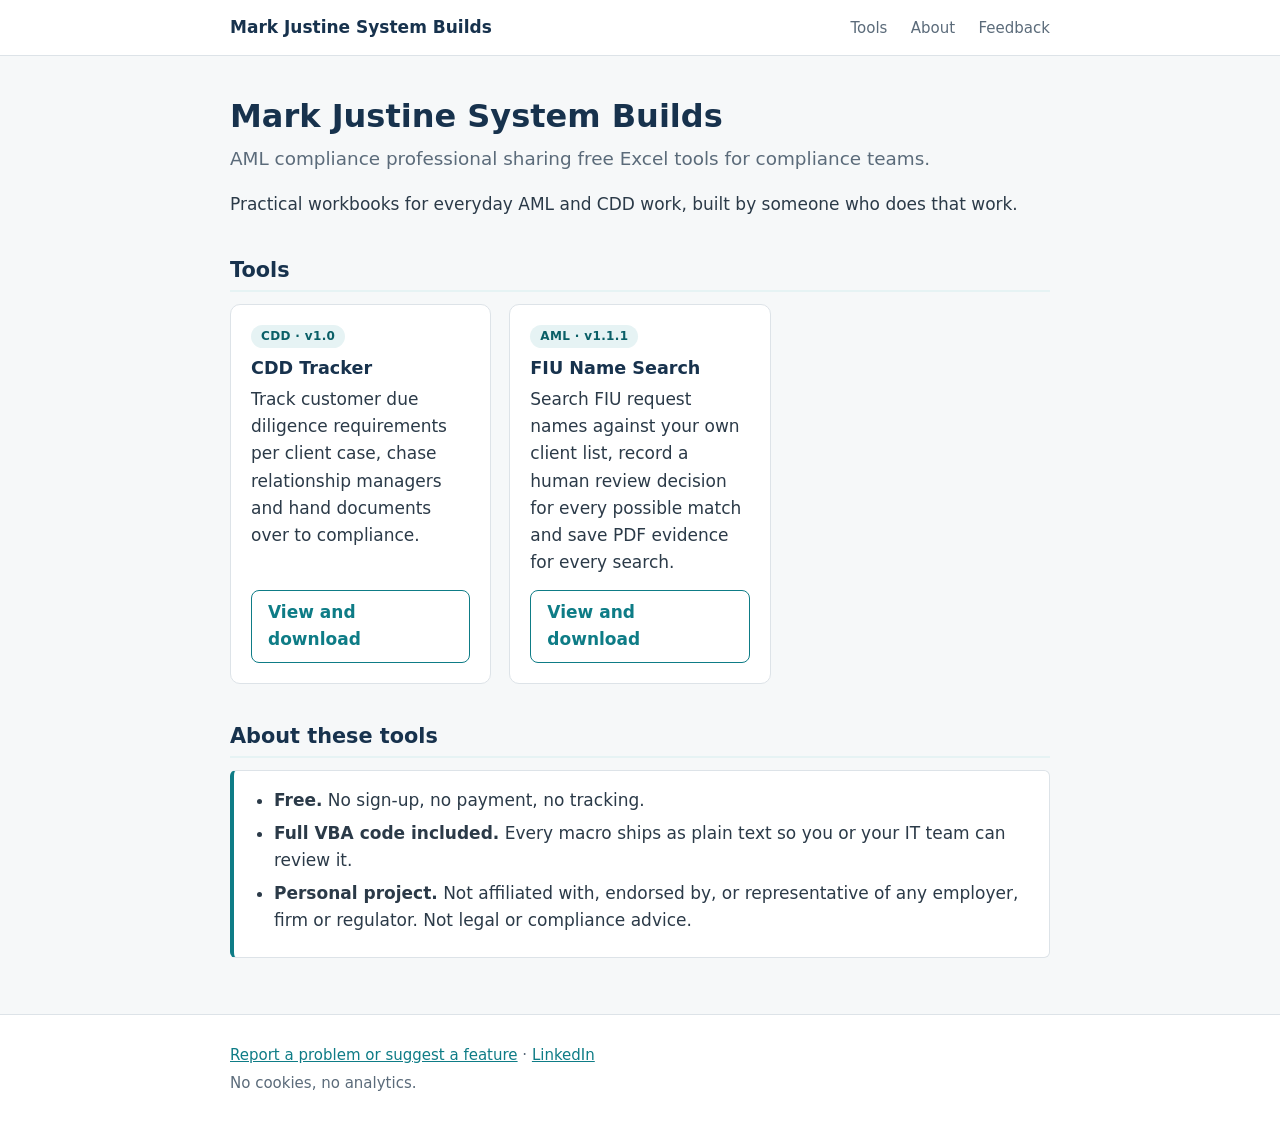
<file: index.html>
<!doctype html>
<html lang="en">
<head>
  <meta charset="utf-8">
  <meta name="viewport" content="width=device-width, initial-scale=1">
  <title>Mark Justine System Builds | Free Excel tools for compliance teams</title>
  <meta name="description" content="Free Excel tools for AML and CDD work, with full VBA source included.">
  <link rel="stylesheet" href="style.css">
</head>
<body>
  <header class="site">
    <div class="wrap">
      <a class="brand" href="./">Mark Justine System Builds</a>
      <nav>
        <a href="#tools">Tools</a>
        <a href="#about">About</a>
        <a href="https://github.com/MarkJustineRBuilds/MarkJustineRBuilds.github.io/issues">Feedback</a>
      </nav>
    </div>
  </header>

  <main>
    <div class="wrap">
      <h1>Mark Justine System Builds</h1>
      <p class="lead">AML compliance professional sharing free Excel tools for compliance teams.</p>
      <p>Practical workbooks for everyday AML and CDD work, built by someone who does that work.</p>

      <h2 id="tools">Tools</h2>
      <div class="grid">
        <!-- To add a tool: copy this card, then create its page from tools/TEMPLATE.html -->
        <article class="card">
          <span class="tag">CDD · v1.0</span>
          <h3>CDD Tracker</h3>
          <p>Track customer due diligence requirements per client case, chase relationship managers and hand documents over to compliance.</p>
          <a class="btn secondary" href="tools/cdd-tracker.html">View and download</a>
        </article>
        <article class="card">
          <span class="tag">AML · v1.1.1</span>
          <h3>FIU Name Search</h3>
          <p>Search FIU request names against your own client list, record a human review decision for every possible match and save PDF evidence for every search.</p>
          <a class="btn secondary" href="tools/fiu-name-search.html">View and download</a>
        </article>
      </div>

      <h2 id="about">About these tools</h2>
      <div class="note">
        <ul>
          <li><strong>Free.</strong> No sign-up, no payment, no tracking.</li>
          <li><strong>Full VBA code included.</strong> Every macro ships as plain text so you or your IT team can review it.</li>
          <li><strong>Personal project.</strong> Not affiliated with, endorsed by, or representative of any employer, firm or regulator. Not legal or compliance advice.</li>
        </ul>
      </div>
    </div>
  </main>

  <footer class="site">
    <div class="wrap">
      <p><a href="https://github.com/MarkJustineRBuilds/MarkJustineRBuilds.github.io/issues">Report a problem or suggest a feature</a> · <a href="https://www.linkedin.com/in/mark-justine-ruiz-a25a5a308/">LinkedIn</a></p>
      <p>No cookies, no analytics.</p>
    </div>
  </footer>
</body>
</html>
</file>
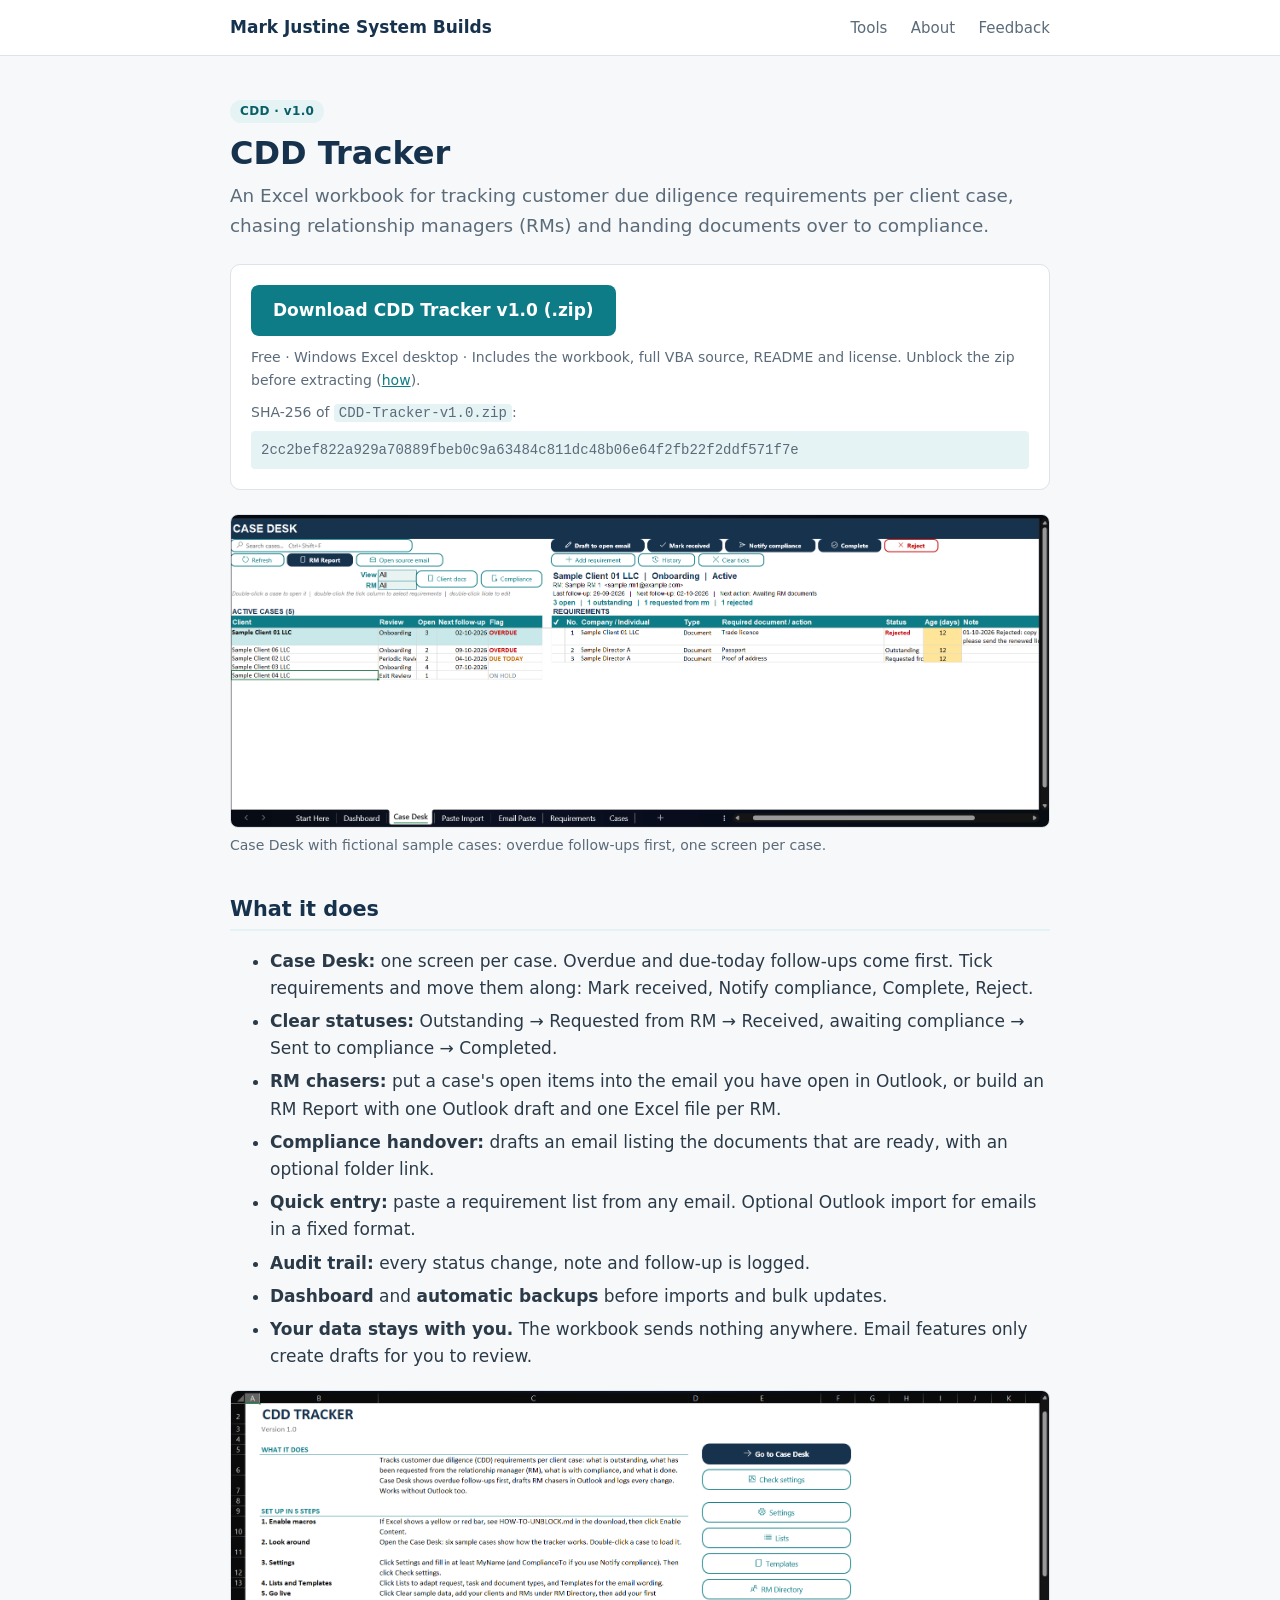
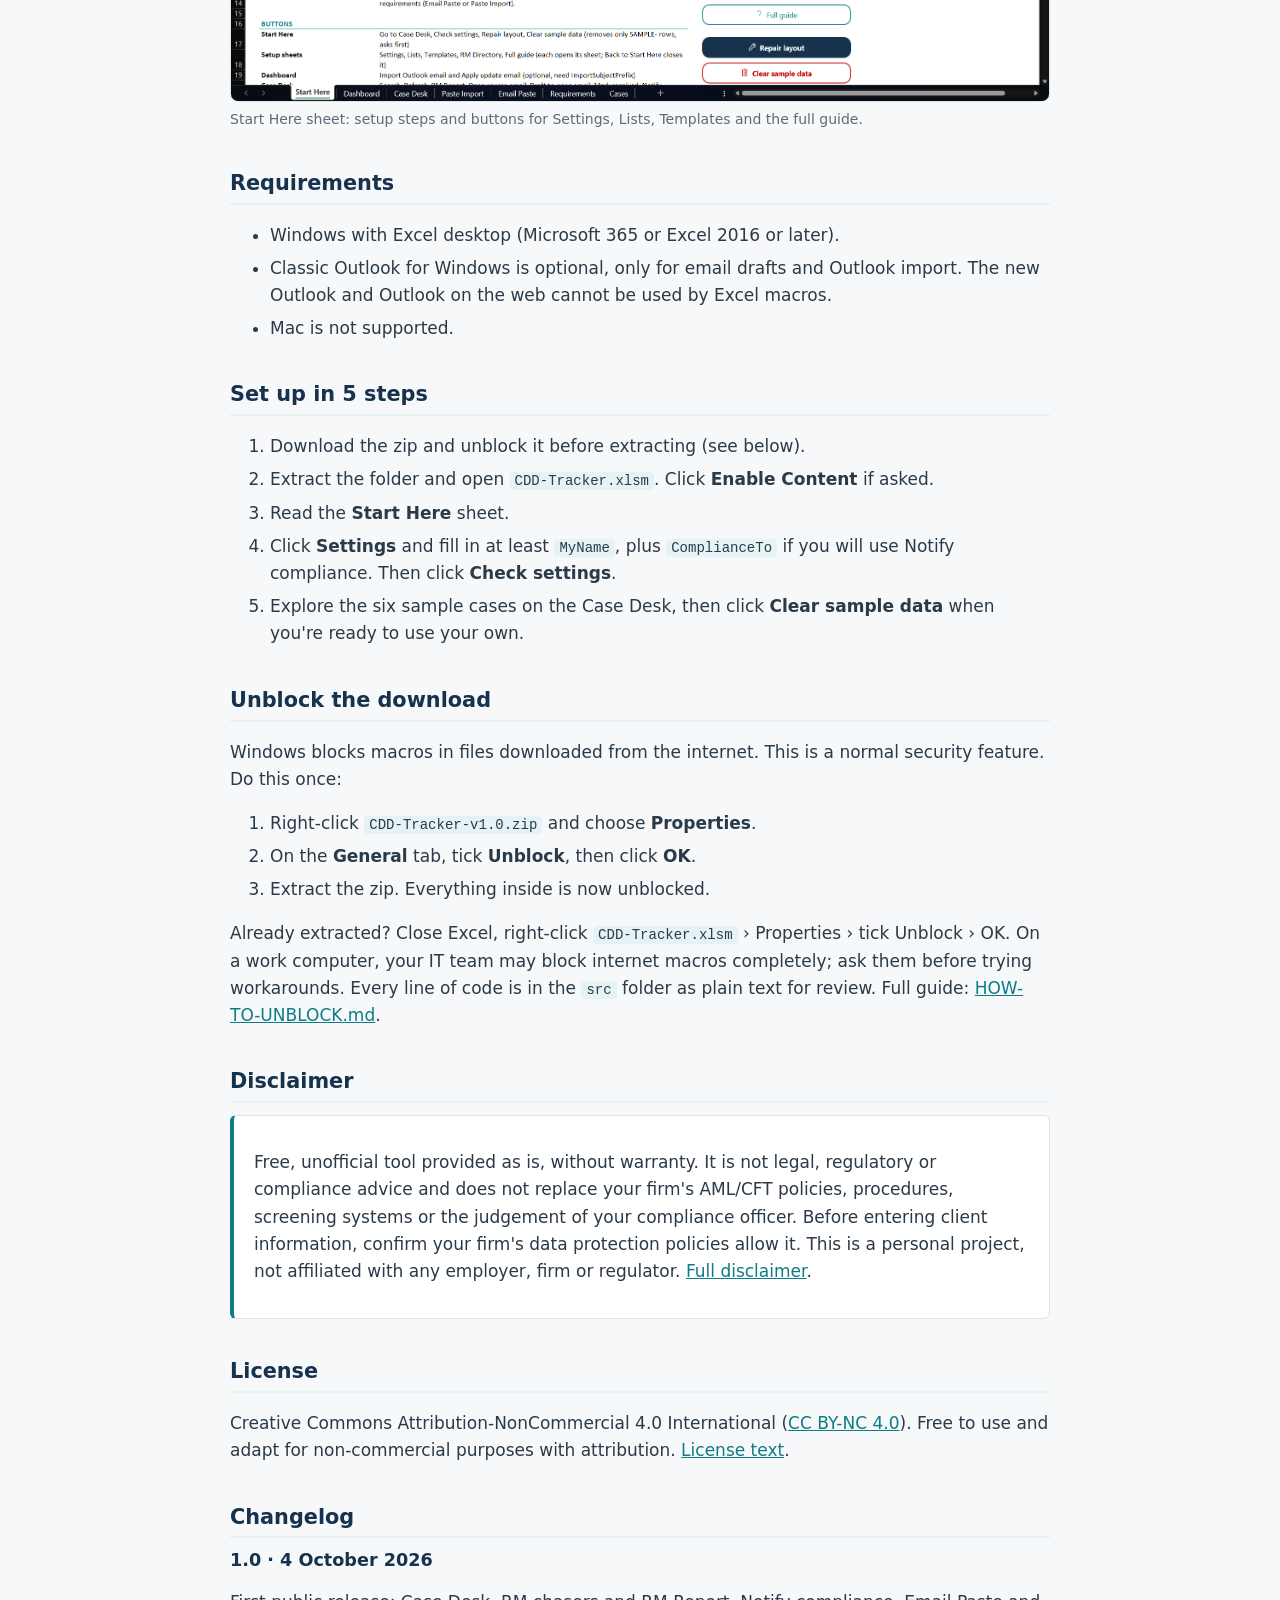
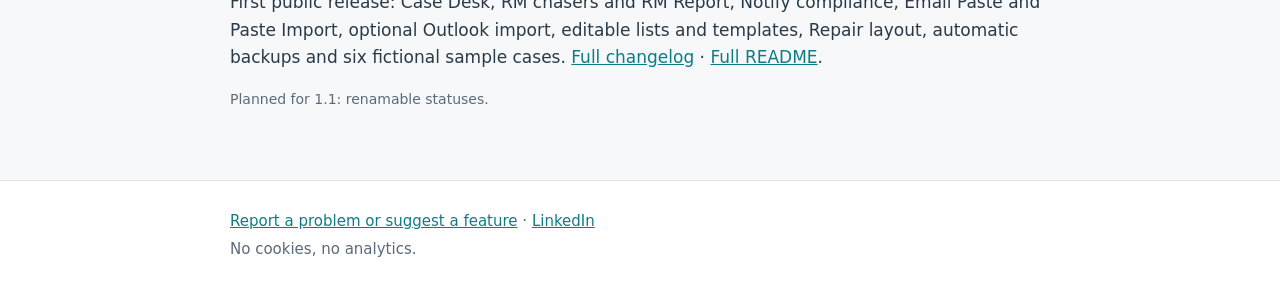
<file: tools/cdd-tracker.html>
<!doctype html>
<html lang="en">
<head>
  <meta charset="utf-8">
  <meta name="viewport" content="width=device-width, initial-scale=1">
  <title>CDD Tracker v1.0 | Free Excel tool for CDD tracking</title>
  <meta name="description" content="Free Excel workbook for tracking customer due diligence requirements per client case. Full VBA source included.">
  <link rel="stylesheet" href="../style.css">
</head>
<body>
  <header class="site">
    <div class="wrap">
      <a class="brand" href="../">Mark Justine System Builds</a>
      <nav>
        <a href="../#tools">Tools</a>
        <a href="../#about">About</a>
        <a href="https://github.com/MarkJustineRBuilds/MarkJustineRBuilds.github.io/issues">Feedback</a>
      </nav>
    </div>
  </header>

  <main>
    <div class="wrap">
      <span class="tag">CDD · v1.0</span>
      <h1>CDD Tracker</h1>
      <p class="lead">An Excel workbook for tracking customer due diligence requirements per client case, chasing relationship managers (RMs) and handing documents over to compliance.</p>

      <div class="download">
        <a class="btn" href="https://github.com/MarkJustineRBuilds/MarkJustineRBuilds.github.io/releases/download/cdd-tracker-v1.0/CDD-Tracker-v1.0.zip">Download CDD Tracker v1.0 (.zip)</a>
        <p class="small">Free · Windows Excel desktop · Includes the workbook, full VBA source, README and license. Unblock the zip before extracting (<a href="#unblock">how</a>).</p>
        <p class="small">SHA-256 of <code>CDD-Tracker-v1.0.zip</code>:
          <span class="hash">2cc2bef822a929a70889fbeb0c9a63484c811dc48b06e64f2fb22f2ddf571f7e</span></p>
      </div>

      <figure>
        <a href="../assets/cdd-tracker-case-desk.png"><img src="../assets/cdd-tracker-case-desk.png" alt="Case Desk sheet: active cases with overdue follow-ups first, and the selected case's requirements with status and age" width="1917" height="732"></a>
        <figcaption>Case Desk with fictional sample cases: overdue follow-ups first, one screen per case.</figcaption>
      </figure>

      <h2>What it does</h2>
      <ul>
        <li><strong>Case Desk:</strong> one screen per case. Overdue and due-today follow-ups come first. Tick requirements and move them along: Mark received, Notify compliance, Complete, Reject.</li>
        <li><strong>Clear statuses:</strong> Outstanding → Requested from RM → Received, awaiting compliance → Sent to compliance → Completed.</li>
        <li><strong>RM chasers:</strong> put a case's open items into the email you have open in Outlook, or build an RM Report with one Outlook draft and one Excel file per RM.</li>
        <li><strong>Compliance handover:</strong> drafts an email listing the documents that are ready, with an optional folder link.</li>
        <li><strong>Quick entry:</strong> paste a requirement list from any email. Optional Outlook import for emails in a fixed format.</li>
        <li><strong>Audit trail:</strong> every status change, note and follow-up is logged.</li>
        <li><strong>Dashboard</strong> and <strong>automatic backups</strong> before imports and bulk updates.</li>
        <li><strong>Your data stays with you.</strong> The workbook sends nothing anywhere. Email features only create drafts for you to review.</li>
      </ul>

      <figure>
        <a href="../assets/cdd-tracker-start-here.png"><img src="../assets/cdd-tracker-start-here.png" alt="Start Here sheet with what the tool does, five setup steps and buttons for settings and lists" width="1917" height="726" loading="lazy"></a>
        <figcaption>Start Here sheet: setup steps and buttons for Settings, Lists, Templates and the full guide.</figcaption>
      </figure>

      <h2>Requirements</h2>
      <ul>
        <li>Windows with Excel desktop (Microsoft 365 or Excel 2016 or later).</li>
        <li>Classic Outlook for Windows is optional, only for email drafts and Outlook import. The new Outlook and Outlook on the web cannot be used by Excel macros.</li>
        <li>Mac is not supported.</li>
      </ul>

      <h2>Set up in 5 steps</h2>
      <ol>
        <li>Download the zip and unblock it before extracting (see below).</li>
        <li>Extract the folder and open <code>CDD-Tracker.xlsm</code>. Click <strong>Enable Content</strong> if asked.</li>
        <li>Read the <strong>Start Here</strong> sheet.</li>
        <li>Click <strong>Settings</strong> and fill in at least <code>MyName</code>, plus <code>ComplianceTo</code> if you will use Notify compliance. Then click <strong>Check settings</strong>.</li>
        <li>Explore the six sample cases on the Case Desk, then click <strong>Clear sample data</strong> when you're ready to use your own.</li>
      </ol>

      <h2 id="unblock">Unblock the download</h2>
      <p>Windows blocks macros in files downloaded from the internet. This is a normal security feature. Do this once:</p>
      <ol>
        <li>Right-click <code>CDD-Tracker-v1.0.zip</code> and choose <strong>Properties</strong>.</li>
        <li>On the <strong>General</strong> tab, tick <strong>Unblock</strong>, then click <strong>OK</strong>.</li>
        <li>Extract the zip. Everything inside is now unblocked.</li>
      </ol>
      <p>Already extracted? Close Excel, right-click <code>CDD-Tracker.xlsm</code> › Properties › tick Unblock › OK. On a work computer, your IT team may block internet macros completely; ask them before trying workarounds. Every line of code is in the <code>src</code> folder as plain text for review. Full guide: <a href="https://github.com/MarkJustineRBuilds/MarkJustineRBuilds.github.io/blob/main/tools/cdd-tracker/HOW-TO-UNBLOCK.md">HOW-TO-UNBLOCK.md</a>.</p>

      <h2>Disclaimer</h2>
      <div class="note">
        <p>Free, unofficial tool provided as is, without warranty. It is not legal, regulatory or compliance advice and does not replace your firm's AML/CFT policies, procedures, screening systems or the judgement of your compliance officer. Before entering client information, confirm your firm's data protection policies allow it. This is a personal project, not affiliated with any employer, firm or regulator. <a href="https://github.com/MarkJustineRBuilds/MarkJustineRBuilds.github.io/blob/main/tools/cdd-tracker/DISCLAIMER.md">Full disclaimer</a>.</p>
      </div>

      <h2>License</h2>
      <p>Creative Commons Attribution-NonCommercial 4.0 International (<a href="https://creativecommons.org/licenses/by-nc/4.0/">CC BY-NC 4.0</a>). Free to use and adapt for non-commercial purposes with attribution. <a href="https://github.com/MarkJustineRBuilds/MarkJustineRBuilds.github.io/blob/main/tools/cdd-tracker/LICENSE">License text</a>.</p>

      <h2>Changelog</h2>
      <h3>1.0 · 4 October 2026</h3>
      <p>First public release: Case Desk, RM chasers and RM Report, Notify compliance, Email Paste and Paste Import, optional Outlook import, editable lists and templates, Repair layout, automatic backups and six fictional sample cases. <a href="https://github.com/MarkJustineRBuilds/MarkJustineRBuilds.github.io/blob/main/tools/cdd-tracker/CHANGELOG.md">Full changelog</a> · <a href="https://github.com/MarkJustineRBuilds/MarkJustineRBuilds.github.io/blob/main/tools/cdd-tracker/README.md">Full README</a>.</p>
      <p class="small">Planned for 1.1: renamable statuses.</p>
    </div>
  </main>

  <footer class="site">
    <div class="wrap">
      <p><a href="https://github.com/MarkJustineRBuilds/MarkJustineRBuilds.github.io/issues">Report a problem or suggest a feature</a> · <a href="https://www.linkedin.com/in/mark-justine-ruiz-a25a5a308/">LinkedIn</a></p>
      <p>No cookies, no analytics.</p>
    </div>
  </footer>
</body>
</html>
</file>
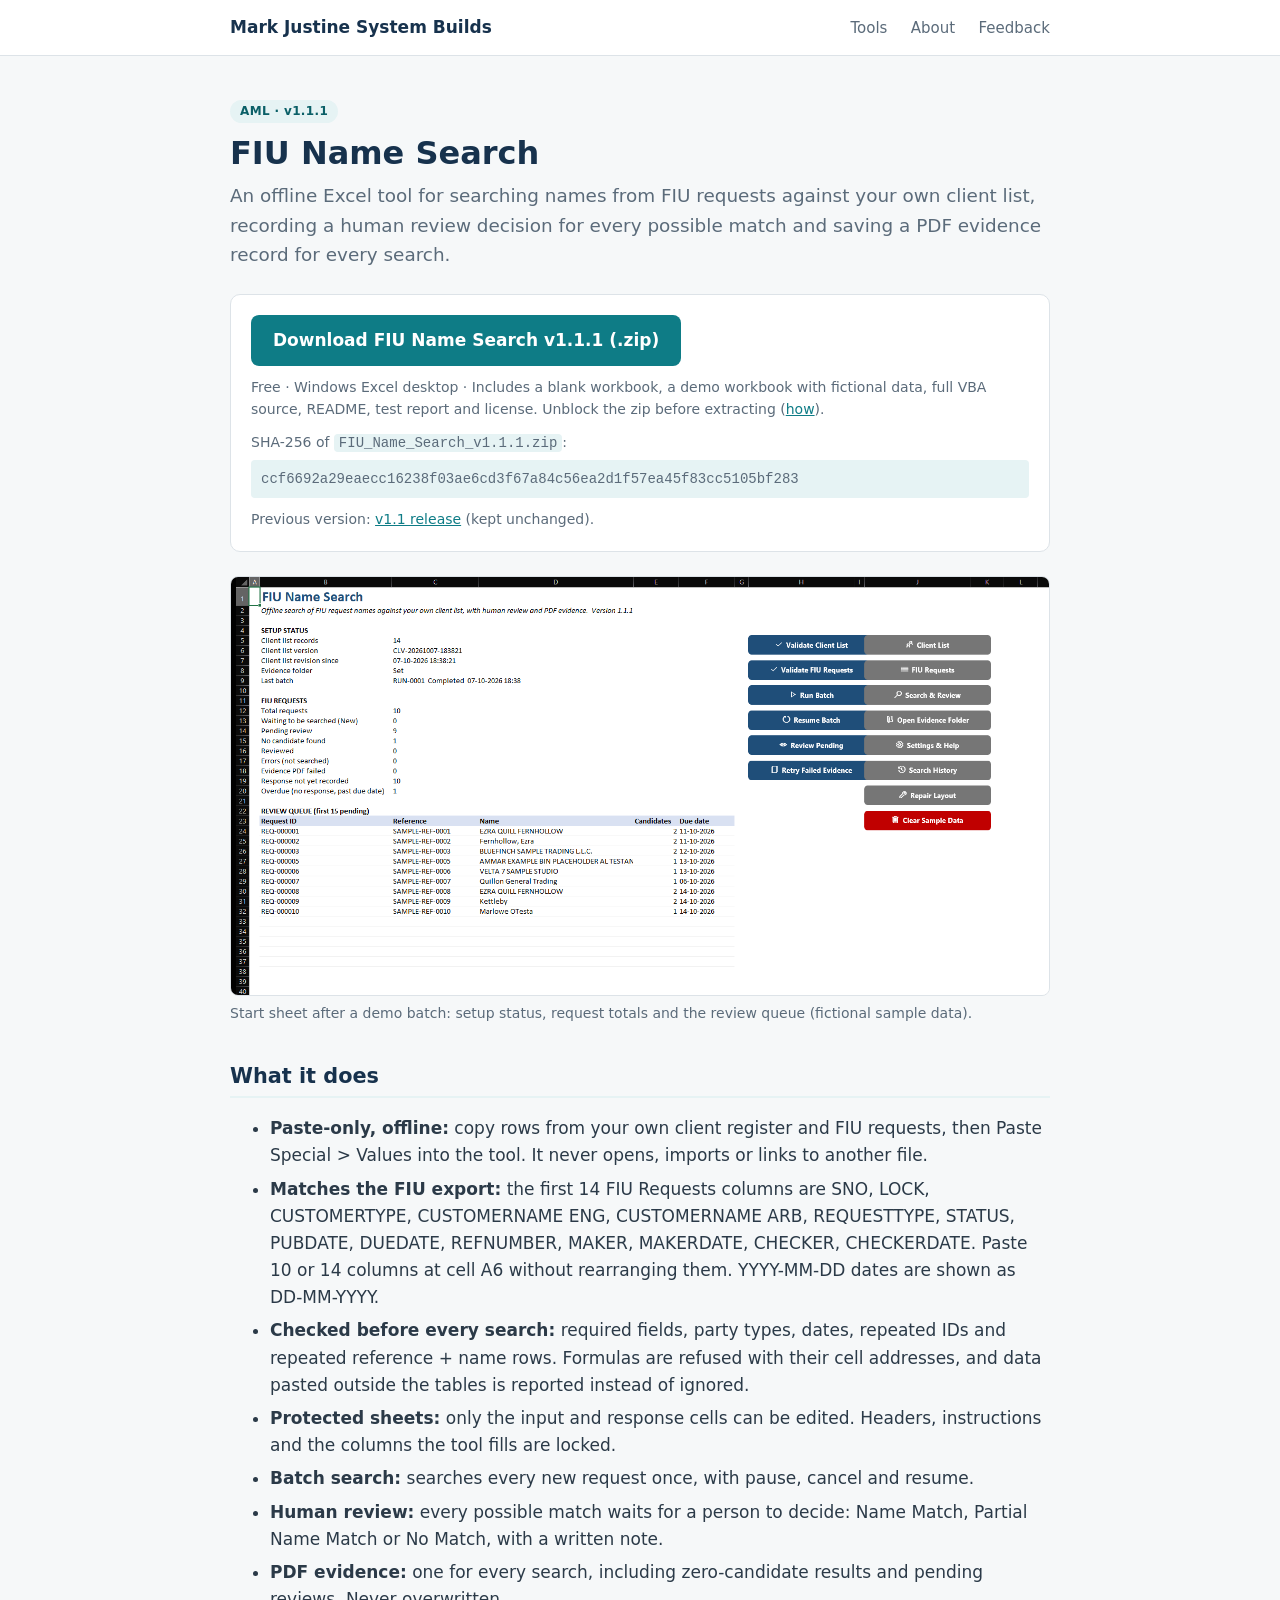
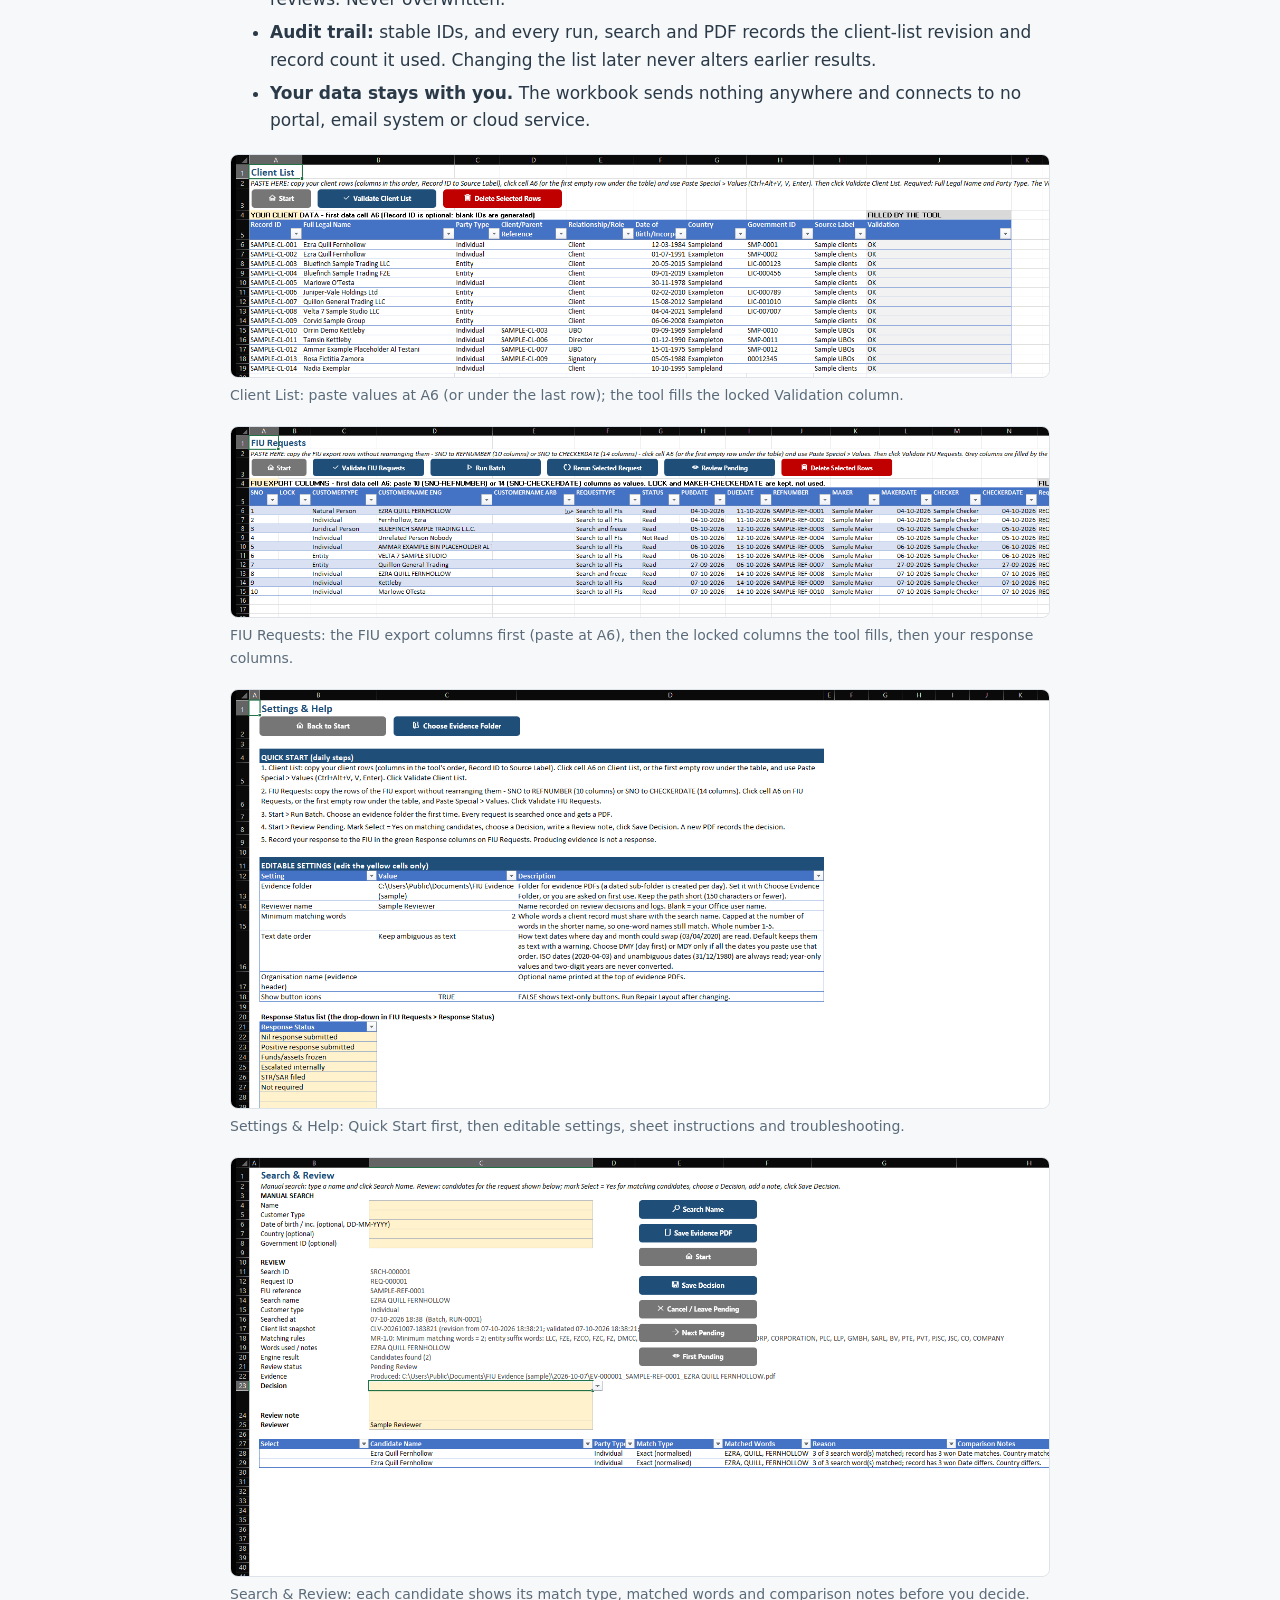
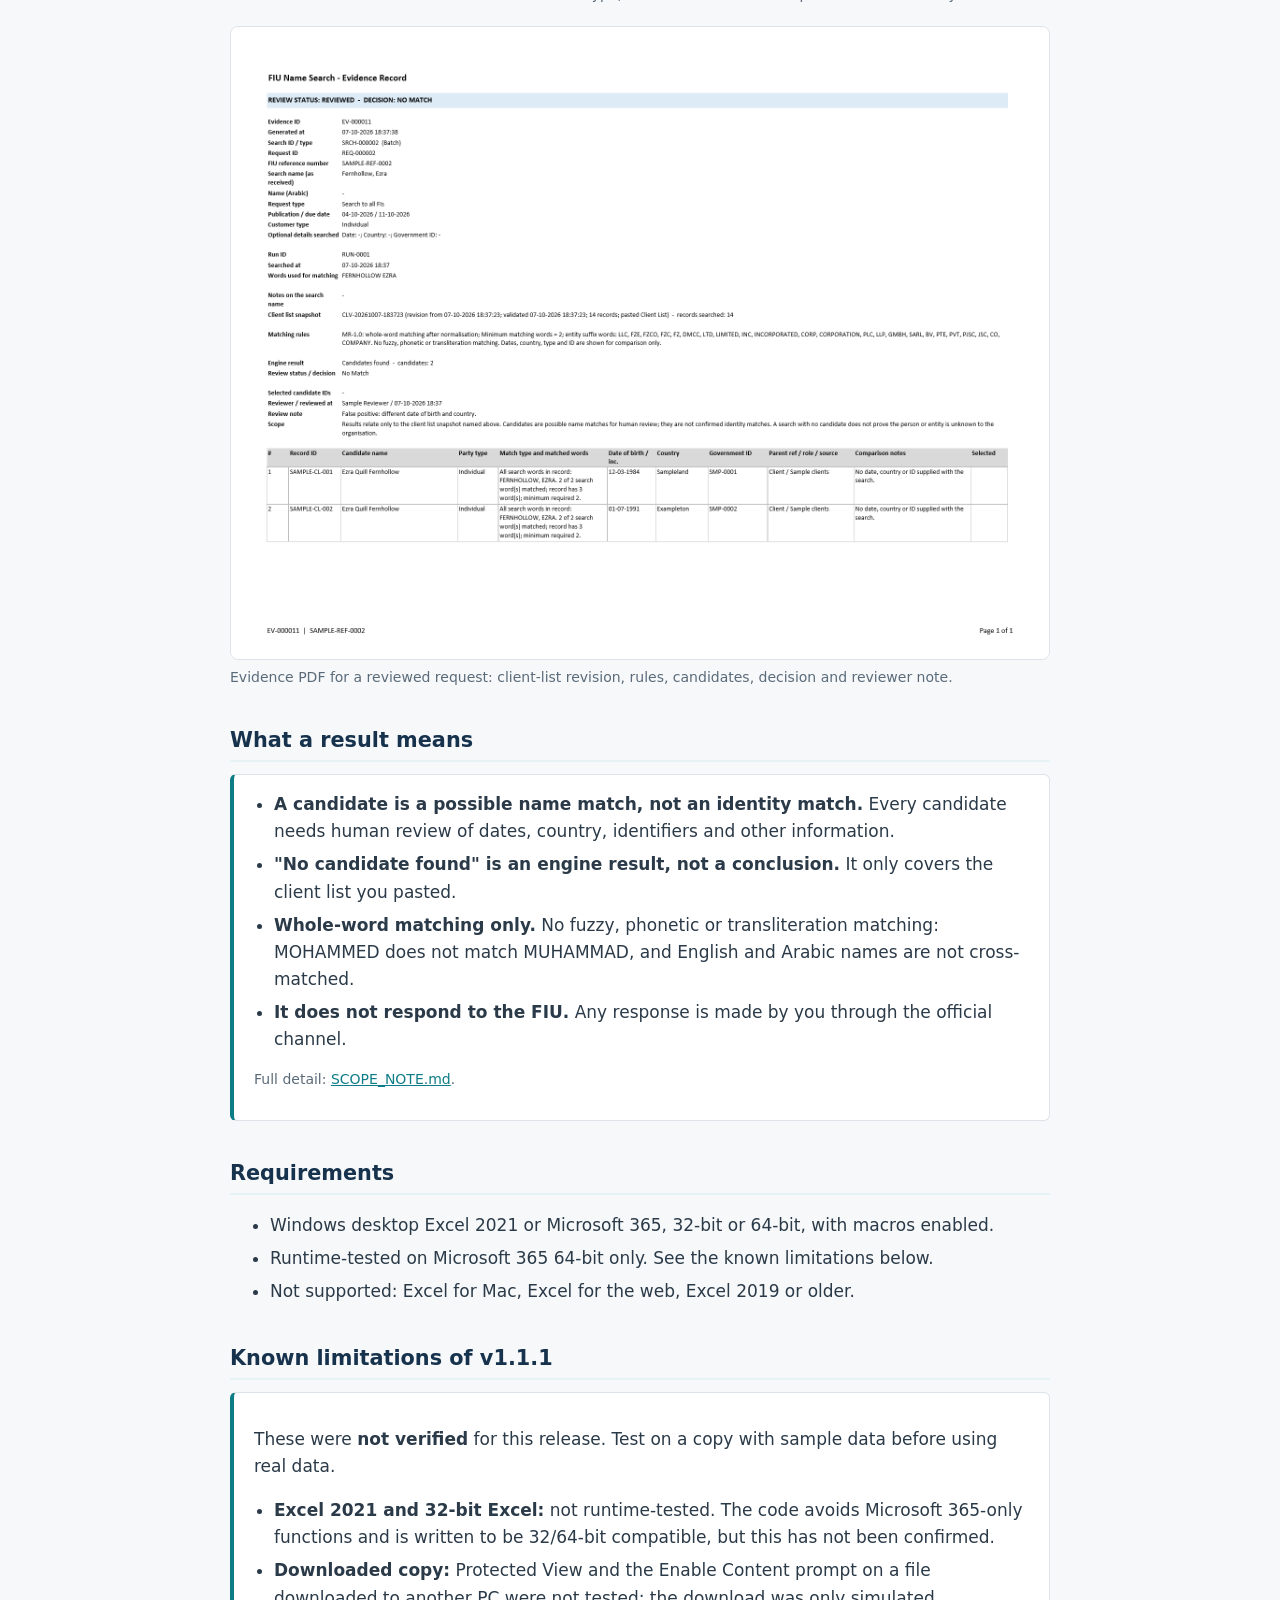
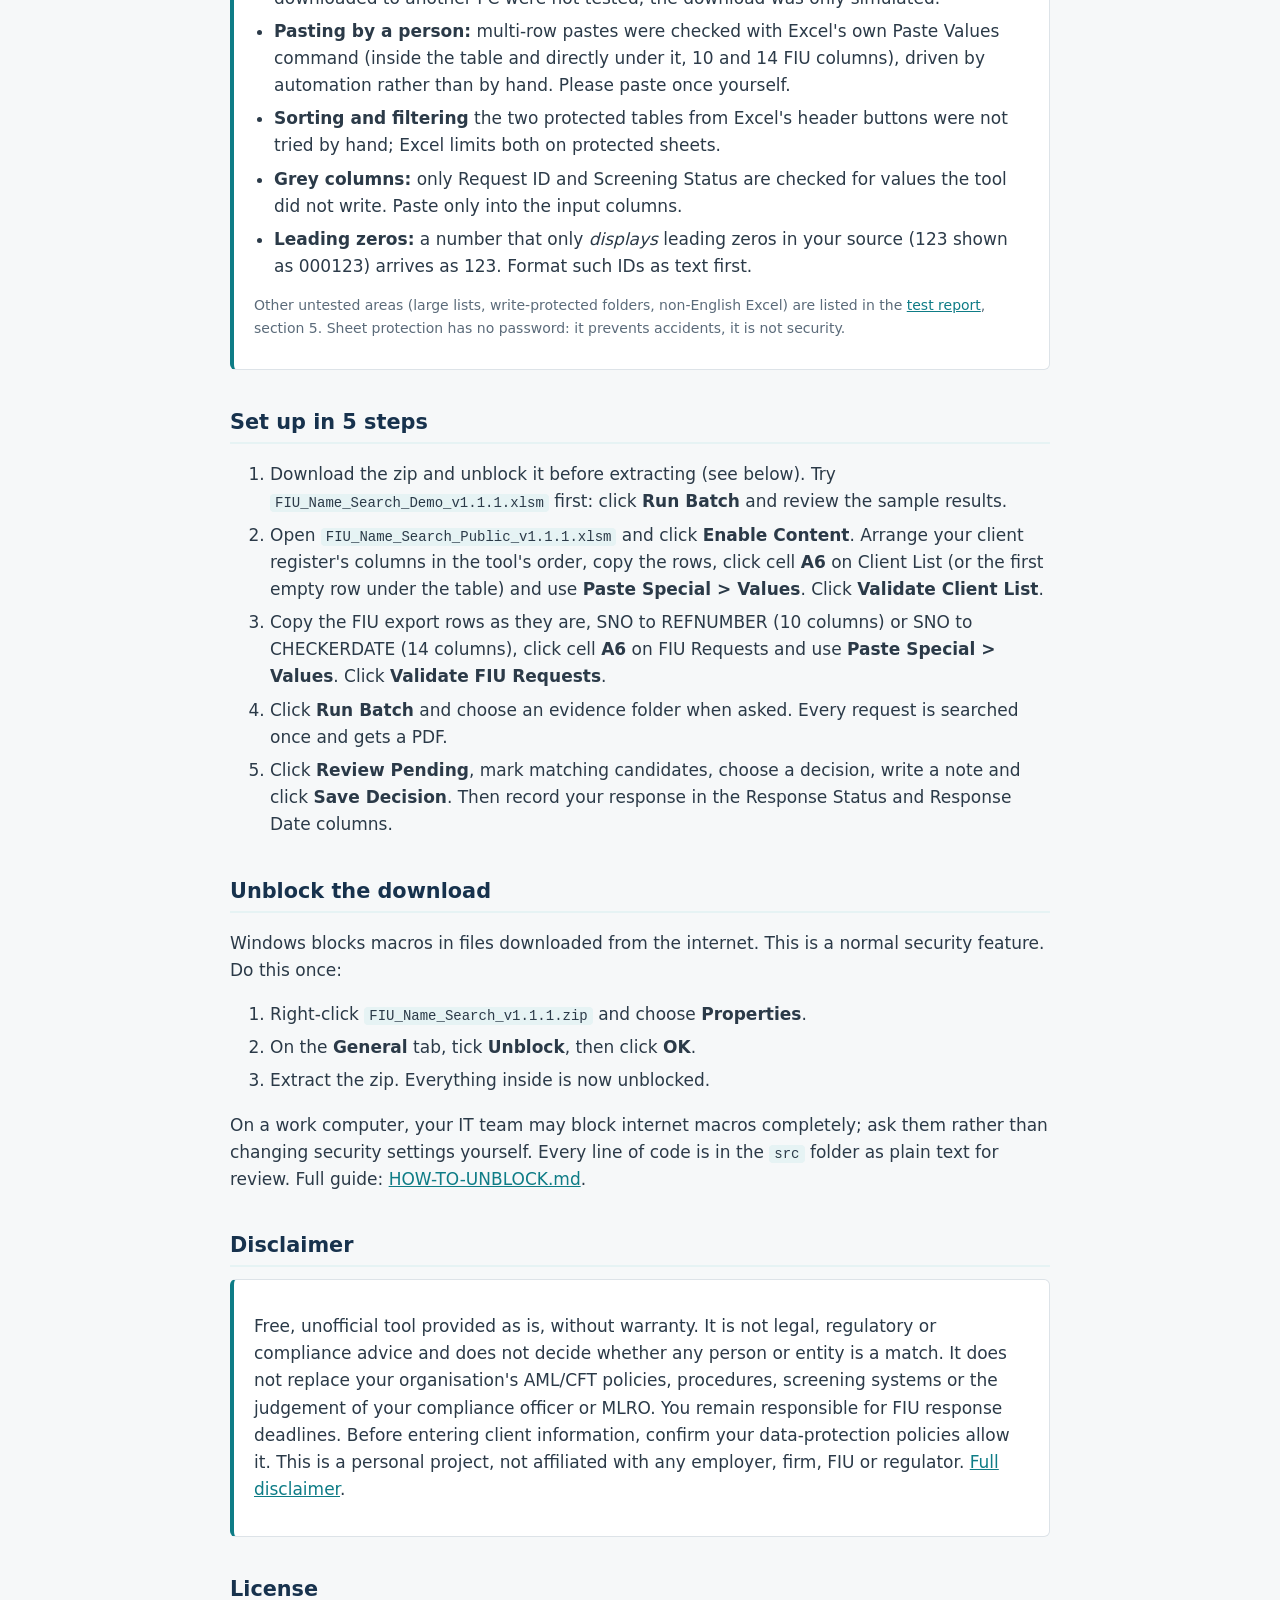
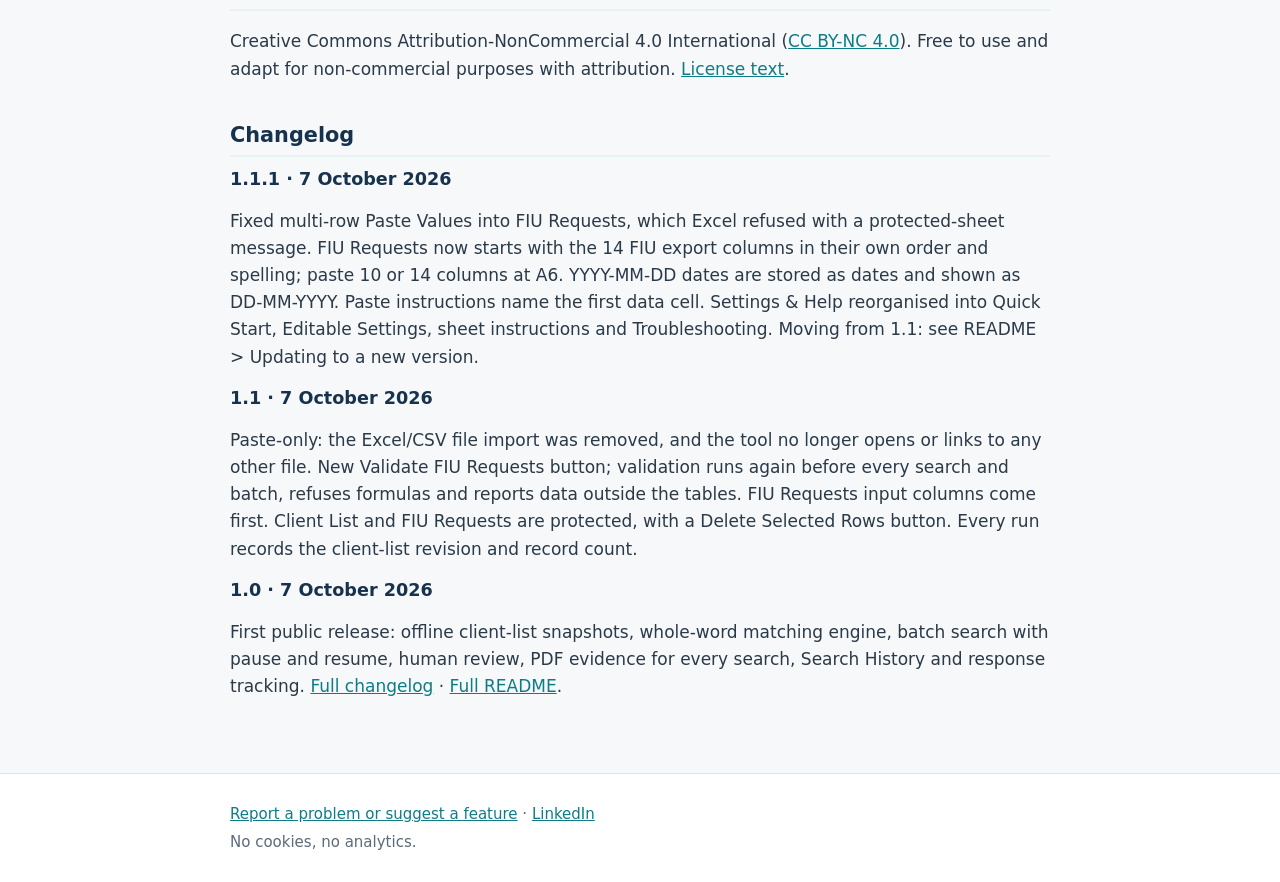
<file: tools/fiu-name-search.html>
<!doctype html>
<html lang="en">
<head>
  <meta charset="utf-8">
  <meta name="viewport" content="width=device-width, initial-scale=1">
  <title>FIU Name Search v1.1.1 | Free Excel tool for FIU name searches</title>
  <meta name="description" content="Free offline Excel tool for searching FIU request names against your own client list, with human review and PDF evidence. Paste-only: it opens no other files. Full VBA source included.">
  <link rel="stylesheet" href="../style.css">
</head>
<body>
  <header class="site">
    <div class="wrap">
      <a class="brand" href="../">Mark Justine System Builds</a>
      <nav>
        <a href="../#tools">Tools</a>
        <a href="../#about">About</a>
        <a href="https://github.com/MarkJustineRBuilds/MarkJustineRBuilds.github.io/issues">Feedback</a>
      </nav>
    </div>
  </header>

  <main>
    <div class="wrap">
      <span class="tag">AML · v1.1.1</span>
      <h1>FIU Name Search</h1>
      <p class="lead">An offline Excel tool for searching names from FIU requests against your own client list, recording a human review decision for every possible match and saving a PDF evidence record for every search.</p>

      <div class="download">
        <a class="btn" href="https://github.com/MarkJustineRBuilds/MarkJustineRBuilds.github.io/releases/download/fiu-name-search-v1.1.1/FIU_Name_Search_v1.1.1.zip">Download FIU Name Search v1.1.1 (.zip)</a>
        <p class="small">Free · Windows Excel desktop · Includes a blank workbook, a demo workbook with fictional data, full VBA source, README, test report and license. Unblock the zip before extracting (<a href="#unblock">how</a>).</p>
        <p class="small">SHA-256 of <code>FIU_Name_Search_v1.1.1.zip</code>:
          <span class="hash">ccf6692a29eaecc16238f03ae6cd3f67a84c56ea2d1f57ea45f83cc5105bf283</span></p>
        <p class="small">Previous version: <a href="https://github.com/MarkJustineRBuilds/MarkJustineRBuilds.github.io/releases/tag/fiu-name-search-v1.1">v1.1 release</a> (kept unchanged).</p>
      </div>

      <figure>
        <a href="../assets/fiu-name-search-start.png"><img src="../assets/fiu-name-search-start.png" alt="Start sheet: setup status, request totals, the review queue and the main buttons, including Validate Client List and Validate FIU Requests" width="1550" height="792"></a>
        <figcaption>Start sheet after a demo batch: setup status, request totals and the review queue (fictional sample data).</figcaption>
      </figure>

      <h2>What it does</h2>
      <ul>
        <li><strong>Paste-only, offline:</strong> copy rows from your own client register and FIU requests, then Paste Special &gt; Values into the tool. It never opens, imports or links to another file.</li>
        <li><strong>Matches the FIU export:</strong> the first 14 FIU Requests columns are SNO, LOCK, CUSTOMERTYPE, CUSTOMERNAME ENG, CUSTOMERNAME ARB, REQUESTTYPE, STATUS, PUBDATE, DUEDATE, REFNUMBER, MAKER, MAKERDATE, CHECKER, CHECKERDATE. Paste 10 or 14 columns at cell A6 without rearranging them. YYYY-MM-DD dates are shown as DD-MM-YYYY.</li>
        <li><strong>Checked before every search:</strong> required fields, party types, dates, repeated IDs and repeated reference + name rows. Formulas are refused with their cell addresses, and data pasted outside the tables is reported instead of ignored.</li>
        <li><strong>Protected sheets:</strong> only the input and response cells can be edited. Headers, instructions and the columns the tool fills are locked.</li>
        <li><strong>Batch search:</strong> searches every new request once, with pause, cancel and resume.</li>
        <li><strong>Human review:</strong> every possible match waits for a person to decide: Name Match, Partial Name Match or No Match, with a written note.</li>
        <li><strong>PDF evidence:</strong> one for every search, including zero-candidate results and pending reviews. Never overwritten.</li>
        <li><strong>Audit trail:</strong> stable IDs, and every run, search and PDF records the client-list revision and record count it used. Changing the list later never alters earlier results.</li>
        <li><strong>Your data stays with you.</strong> The workbook sends nothing anywhere and connects to no portal, email system or cloud service.</li>
      </ul>

      <figure>
        <a href="../assets/fiu-name-search-client-list.png"><img src="../assets/fiu-name-search-client-list.png" alt="Client List sheet: paste instructions, Validate Client List and Delete Selected Rows buttons, and the client table with a locked Validation column" width="1550" height="420" loading="lazy"></a>
        <figcaption>Client List: paste values at A6 (or under the last row); the tool fills the locked Validation column.</figcaption>
      </figure>

      <figure>
        <a href="../assets/fiu-name-search-requests.png"><img src="../assets/fiu-name-search-requests.png" alt="FIU Requests sheet: the 14 FIU export columns from SNO to CHECKERDATE, followed by the locked columns filled by the tool" width="1550" height="360" loading="lazy"></a>
        <figcaption>FIU Requests: the FIU export columns first (paste at A6), then the locked columns the tool fills, then your response columns.</figcaption>
      </figure>

      <figure>
        <a href="../assets/fiu-name-search-settings.png"><img src="../assets/fiu-name-search-settings.png" alt="Settings and Help sheet: Quick Start steps, then the editable settings table" width="1550" height="792" loading="lazy"></a>
        <figcaption>Settings &amp; Help: Quick Start first, then editable settings, sheet instructions and troubleshooting.</figcaption>
      </figure>

      <figure>
        <a href="../assets/fiu-name-search-review.png"><img src="../assets/fiu-name-search-review.png" alt="Search and Review sheet: manual search fields, the request under review and its candidate table with match type and reasons" width="1550" height="792" loading="lazy"></a>
        <figcaption>Search &amp; Review: each candidate shows its match type, matched words and comparison notes before you decide.</figcaption>
      </figure>

      <figure>
        <a href="../assets/fiu-name-search-evidence-pdf.png"><img src="../assets/fiu-name-search-evidence-pdf.png" alt="Evidence PDF for a reviewed request with decision No Match, the client list revision, matching rules and candidate table" width="1750" height="1352" loading="lazy"></a>
        <figcaption>Evidence PDF for a reviewed request: client-list revision, rules, candidates, decision and reviewer note.</figcaption>
      </figure>

      <h2>What a result means</h2>
      <div class="note">
        <ul>
          <li><strong>A candidate is a possible name match, not an identity match.</strong> Every candidate needs human review of dates, country, identifiers and other information.</li>
          <li><strong>"No candidate found" is an engine result, not a conclusion.</strong> It only covers the client list you pasted.</li>
          <li><strong>Whole-word matching only.</strong> No fuzzy, phonetic or transliteration matching: MOHAMMED does not match MUHAMMAD, and English and Arabic names are not cross-matched.</li>
          <li><strong>It does not respond to the FIU.</strong> Any response is made by you through the official channel.</li>
        </ul>
        <p class="small">Full detail: <a href="https://github.com/MarkJustineRBuilds/MarkJustineRBuilds.github.io/blob/main/tools/fiu-name-search/SCOPE_NOTE.md">SCOPE_NOTE.md</a>.</p>
      </div>

      <h2>Requirements</h2>
      <ul>
        <li>Windows desktop Excel 2021 or Microsoft 365, 32-bit or 64-bit, with macros enabled.</li>
        <li>Runtime-tested on Microsoft 365 64-bit only. See the known limitations below.</li>
        <li>Not supported: Excel for Mac, Excel for the web, Excel 2019 or older.</li>
      </ul>

      <h2 id="limitations">Known limitations of v1.1.1</h2>
      <div class="note">
        <p>These were <strong>not verified</strong> for this release. Test on a copy with sample data before using real data.</p>
        <ul>
          <li><strong>Excel 2021 and 32-bit Excel:</strong> not runtime-tested. The code avoids Microsoft 365-only functions and is written to be 32/64-bit compatible, but this has not been confirmed.</li>
          <li><strong>Downloaded copy:</strong> Protected View and the Enable Content prompt on a file downloaded to another PC were not tested; the download was only simulated.</li>
          <li><strong>Pasting by a person:</strong> multi-row pastes were checked with Excel's own Paste Values command (inside the table and directly under it, 10 and 14 FIU columns), driven by automation rather than by hand. Please paste once yourself.</li>
          <li><strong>Sorting and filtering</strong> the two protected tables from Excel's header buttons were not tried by hand; Excel limits both on protected sheets.</li>
          <li><strong>Grey columns:</strong> only Request ID and Screening Status are checked for values the tool did not write. Paste only into the input columns.</li>
          <li><strong>Leading zeros:</strong> a number that only <em>displays</em> leading zeros in your source (123 shown as 000123) arrives as 123. Format such IDs as text first.</li>
        </ul>
        <p class="small">Other untested areas (large lists, write-protected folders, non-English Excel) are listed in the <a href="https://github.com/MarkJustineRBuilds/MarkJustineRBuilds.github.io/blob/main/tools/fiu-name-search/TEST_REPORT.md">test report</a>, section 5. Sheet protection has no password: it prevents accidents, it is not security.</p>
      </div>

      <h2>Set up in 5 steps</h2>
      <ol>
        <li>Download the zip and unblock it before extracting (see below). Try <code>FIU_Name_Search_Demo_v1.1.1.xlsm</code> first: click <strong>Run Batch</strong> and review the sample results.</li>
        <li>Open <code>FIU_Name_Search_Public_v1.1.1.xlsm</code> and click <strong>Enable Content</strong>. Arrange your client register's columns in the tool's order, copy the rows, click cell <strong>A6</strong> on Client List (or the first empty row under the table) and use <strong>Paste Special &gt; Values</strong>. Click <strong>Validate Client List</strong>.</li>
        <li>Copy the FIU export rows as they are, SNO to REFNUMBER (10 columns) or SNO to CHECKERDATE (14 columns), click cell <strong>A6</strong> on FIU Requests and use <strong>Paste Special &gt; Values</strong>. Click <strong>Validate FIU Requests</strong>.</li>
        <li>Click <strong>Run Batch</strong> and choose an evidence folder when asked. Every request is searched once and gets a PDF.</li>
        <li>Click <strong>Review Pending</strong>, mark matching candidates, choose a decision, write a note and click <strong>Save Decision</strong>. Then record your response in the Response Status and Response Date columns.</li>
      </ol>

      <h2 id="unblock">Unblock the download</h2>
      <p>Windows blocks macros in files downloaded from the internet. This is a normal security feature. Do this once:</p>
      <ol>
        <li>Right-click <code>FIU_Name_Search_v1.1.1.zip</code> and choose <strong>Properties</strong>.</li>
        <li>On the <strong>General</strong> tab, tick <strong>Unblock</strong>, then click <strong>OK</strong>.</li>
        <li>Extract the zip. Everything inside is now unblocked.</li>
      </ol>
      <p>On a work computer, your IT team may block internet macros completely; ask them rather than changing security settings yourself. Every line of code is in the <code>src</code> folder as plain text for review. Full guide: <a href="https://github.com/MarkJustineRBuilds/MarkJustineRBuilds.github.io/blob/main/tools/fiu-name-search/HOW-TO-UNBLOCK.md">HOW-TO-UNBLOCK.md</a>.</p>

      <h2>Disclaimer</h2>
      <div class="note">
        <p>Free, unofficial tool provided as is, without warranty. It is not legal, regulatory or compliance advice and does not decide whether any person or entity is a match. It does not replace your organisation's AML/CFT policies, procedures, screening systems or the judgement of your compliance officer or MLRO. You remain responsible for FIU response deadlines. Before entering client information, confirm your data-protection policies allow it. This is a personal project, not affiliated with any employer, firm, FIU or regulator. <a href="https://github.com/MarkJustineRBuilds/MarkJustineRBuilds.github.io/blob/main/tools/fiu-name-search/DISCLAIMER.md">Full disclaimer</a>.</p>
      </div>

      <h2>License</h2>
      <p>Creative Commons Attribution-NonCommercial 4.0 International (<a href="https://creativecommons.org/licenses/by-nc/4.0/">CC BY-NC 4.0</a>). Free to use and adapt for non-commercial purposes with attribution. <a href="https://github.com/MarkJustineRBuilds/MarkJustineRBuilds.github.io/blob/main/tools/fiu-name-search/LICENSE">License text</a>.</p>

      <h2>Changelog</h2>
      <h3>1.1.1 · 7 October 2026</h3>
      <p>Fixed multi-row Paste Values into FIU Requests, which Excel refused with a protected-sheet message. FIU Requests now starts with the 14 FIU export columns in their own order and spelling; paste 10 or 14 columns at A6. YYYY-MM-DD dates are stored as dates and shown as DD-MM-YYYY. Paste instructions name the first data cell. Settings &amp; Help reorganised into Quick Start, Editable Settings, sheet instructions and Troubleshooting. Moving from 1.1: see README &gt; Updating to a new version.</p>
      <h3>1.1 · 7 October 2026</h3>
      <p>Paste-only: the Excel/CSV file import was removed, and the tool no longer opens or links to any other file. New Validate FIU Requests button; validation runs again before every search and batch, refuses formulas and reports data outside the tables. FIU Requests input columns come first. Client List and FIU Requests are protected, with a Delete Selected Rows button. Every run records the client-list revision and record count.</p>
      <h3>1.0 · 7 October 2026</h3>
      <p>First public release: offline client-list snapshots, whole-word matching engine, batch search with pause and resume, human review, PDF evidence for every search, Search History and response tracking. <a href="https://github.com/MarkJustineRBuilds/MarkJustineRBuilds.github.io/blob/main/tools/fiu-name-search/CHANGELOG.md">Full changelog</a> · <a href="https://github.com/MarkJustineRBuilds/MarkJustineRBuilds.github.io/blob/main/tools/fiu-name-search/README.md">Full README</a>.</p>
    </div>
  </main>

  <footer class="site">
    <div class="wrap">
      <p><a href="https://github.com/MarkJustineRBuilds/MarkJustineRBuilds.github.io/issues">Report a problem or suggest a feature</a> · <a href="https://www.linkedin.com/in/mark-justine-ruiz-a25a5a308/">LinkedIn</a></p>
      <p>No cookies, no analytics.</p>
    </div>
  </footer>
</body>
</html>
</file>
<file: style.css>
:root {
  --ink: #17324d;
  --text: #2b3a48;
  --muted: #5b6b7a;
  --line: #dde3e8;
  --bg: #f6f8f9;
  --card: #ffffff;
  --accent: #0e7c86;
  --accent-dark: #0a5f67;
  --accent-soft: #e6f3f4;
}

* { box-sizing: border-box; }

body {
  margin: 0;
  font-family: system-ui, -apple-system, "Segoe UI", Roboto, Arial, sans-serif;
  font-size: 17px;
  line-height: 1.6;
  color: var(--text);
  background: var(--bg);
}

.wrap { max-width: 860px; margin: 0 auto; padding: 0 20px; }

header.site { background: var(--card); border-bottom: 1px solid var(--line); }
header.site .wrap { display: flex; align-items: center; justify-content: space-between; gap: 16px; padding-top: 14px; padding-bottom: 14px; }
header.site a.brand { color: var(--ink); font-weight: 700; text-decoration: none; }
header.site nav a { color: var(--muted); text-decoration: none; margin-left: 18px; font-size: 15px; }
header.site nav a:hover { color: var(--accent); }

main { padding: 40px 0 56px; }

h1, h2, h3 { color: var(--ink); line-height: 1.25; }
h1 { font-size: 2rem; margin: 0 0 8px; }
h2 { font-size: 1.3rem; margin: 40px 0 12px; padding-bottom: 6px; border-bottom: 2px solid var(--accent-soft); }
h3 { font-size: 1.1rem; margin: 0 0 6px; }

a { color: var(--accent); }
a:hover { color: var(--accent-dark); }

.lead { font-size: 1.15rem; color: var(--muted); margin: 0 0 8px; }
.small { font-size: 14px; color: var(--muted); }

.grid { display: grid; grid-template-columns: repeat(auto-fill, minmax(250px, 1fr)); gap: 18px; }
.card {
  background: var(--card); border: 1px solid var(--line); border-radius: 10px;
  padding: 20px; display: flex; flex-direction: column;
}
.card p { margin: 0 0 14px; flex: 1; }
.tag {
  display: inline-block; font-size: 12px; font-weight: 600; letter-spacing: .03em;
  color: var(--accent-dark); background: var(--accent-soft); border-radius: 99px;
  padding: 2px 10px; margin-bottom: 10px; align-self: flex-start;
}

.note {
  background: var(--card); border: 1px solid var(--line); border-left: 4px solid var(--accent);
  border-radius: 6px; padding: 16px 20px;
}
.note ul { margin: 0; padding-left: 20px; }

.btn {
  display: inline-block; background: var(--accent); color: #fff; font-weight: 600;
  text-decoration: none; padding: 12px 22px; border-radius: 8px;
}
.btn:hover { background: var(--accent-dark); color: #fff; }
.btn.secondary { background: transparent; color: var(--accent); border: 1px solid var(--accent); padding: 8px 16px; }
.btn.secondary:hover { background: var(--accent-soft); color: var(--accent-dark); }

.download {
  background: var(--card); border: 1px solid var(--line); border-radius: 10px;
  padding: 20px; margin: 24px 0;
}
.download p { margin: 10px 0 0; }

code, .hash {
  font-family: Consolas, "Courier New", monospace; font-size: 14px;
  background: var(--accent-soft); border-radius: 4px; padding: 1px 5px;
}
.hash { display: block; padding: 8px 10px; overflow-wrap: anywhere; margin-top: 6px; }

figure { margin: 20px 0; }
figure img { width: 100%; height: auto; border: 1px solid var(--line); border-radius: 8px; display: block; }
figcaption { font-size: 14px; color: var(--muted); margin-top: 6px; }

ol li, ul li { margin-bottom: 6px; }

footer.site { border-top: 1px solid var(--line); background: var(--card); padding: 24px 0; font-size: 15px; color: var(--muted); }
footer.site p { margin: 4px 0; }

@media (max-width: 560px) {
  body { font-size: 16px; }
  h1 { font-size: 1.6rem; }
  main { padding: 28px 0 40px; }
  header.site .wrap { flex-direction: column; align-items: flex-start; gap: 6px; }
  header.site nav a { margin: 0 16px 0 0; }
  .btn { display: block; text-align: center; }
}
</file>
